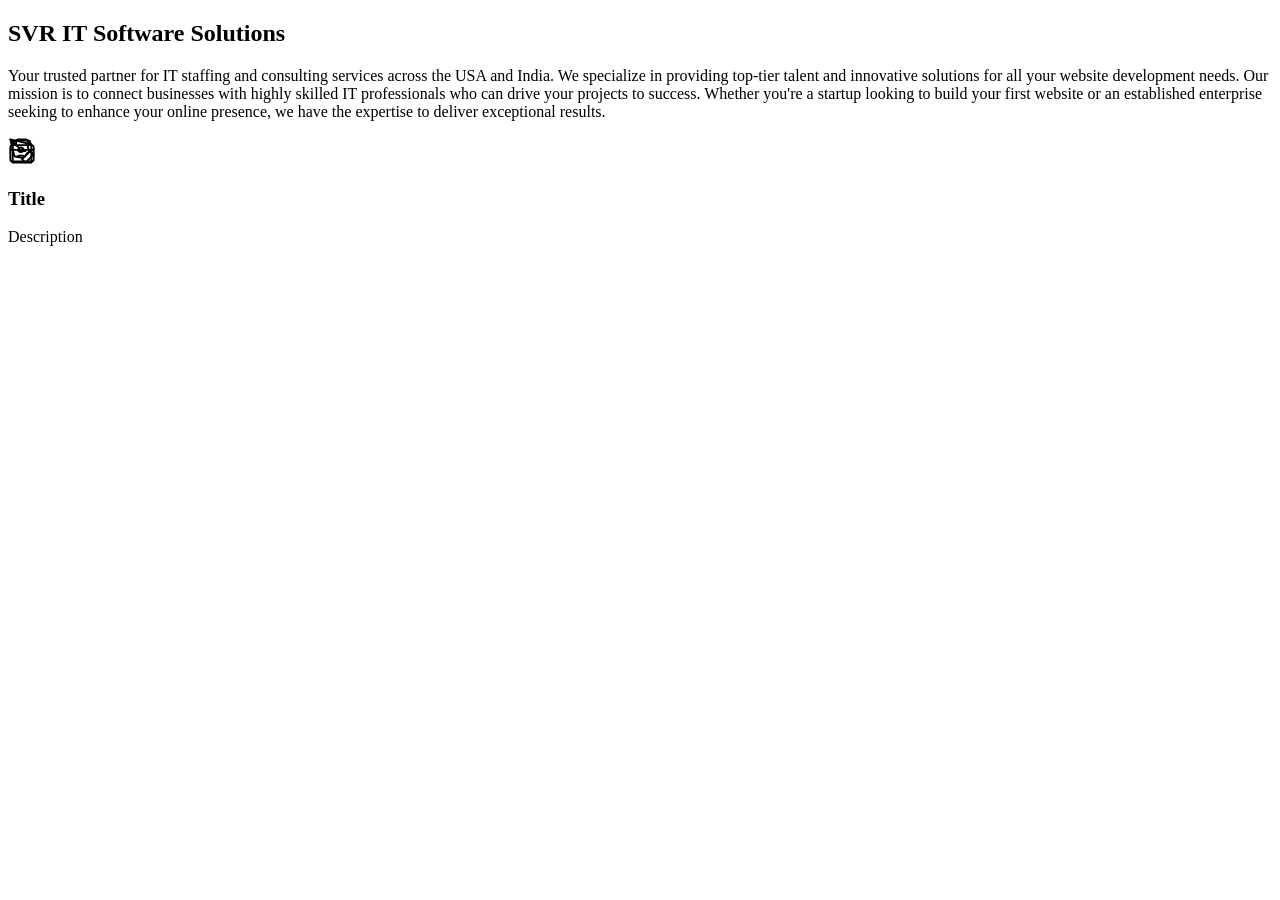
<file: java-project/target/classes/templates/fragments/about.html>
<!DOCTYPE html>
<html xmlns:th="http://www.thymeleaf.org">
<body>
<section th:fragment="about" id="about" class="about-section">
    <div class="container">
        <div class="section-header">
            <h2 class="section-title purple" th:text="${site.companyName}">SVR IT Software Solutions</h2>
            <p class="section-desc">
                Your trusted partner for IT staffing and consulting services across the USA and India. We specialize in providing top-tier talent and innovative solutions for all your website development needs. Our mission is to connect businesses with highly skilled IT professionals who can drive your projects to success. Whether you're a startup looking to build your first website or an established enterprise seeking to enhance your online presence, we have the expertise to deliver exceptional results.
            </p>
        </div>

        <div class="cards-grid">
            <div th:each="card : ${featureCards}"
                 th:class="${card.faded} ? 'feature-card faded' : 'feature-card'">
                <div class="feature-icon purple-icon">
                    <svg th:switch="${card.icon}" width="28" height="28" viewBox="0 0 24 24" fill="none" stroke="currentColor" stroke-width="1.6" stroke-linecap="round" stroke-linejoin="round">
                        <g th:case="'pen-tool'"><path d="M12 19l7-7 3 3-7 7-3-3z"/><path d="M18 13l-1.5-7.5L2 2l3.5 14.5L13 18l5-5z"/><path d="M2 2l7.586 7.586"/><circle cx="11" cy="11" r="2"/></g>
                        <g th:case="'clipboard'"><path d="M9 2h6a2 2 0 012 2v2h3v16H4V6h3V4a2 2 0 012-2z"/><path d="M9 12h6M9 16h4"/></g>
                        <g th:case="'wallet'"><path d="M20 7H4a2 2 0 00-2 2v10a2 2 0 002 2h16a2 2 0 002-2V9a2 2 0 00-2-2z"/><path d="M16 14h.01M2 11h20M5 7V5a2 2 0 012-2h10a2 2 0 012 2v2"/></g>
                    </svg>
                </div>
                <h3 class="card-title purple" th:text="${card.title}">Title</h3>
                <p class="card-desc" th:text="${card.description}">Description</p>
            </div>
        </div>
    </div>
</section>
</body>
</html>
</file>
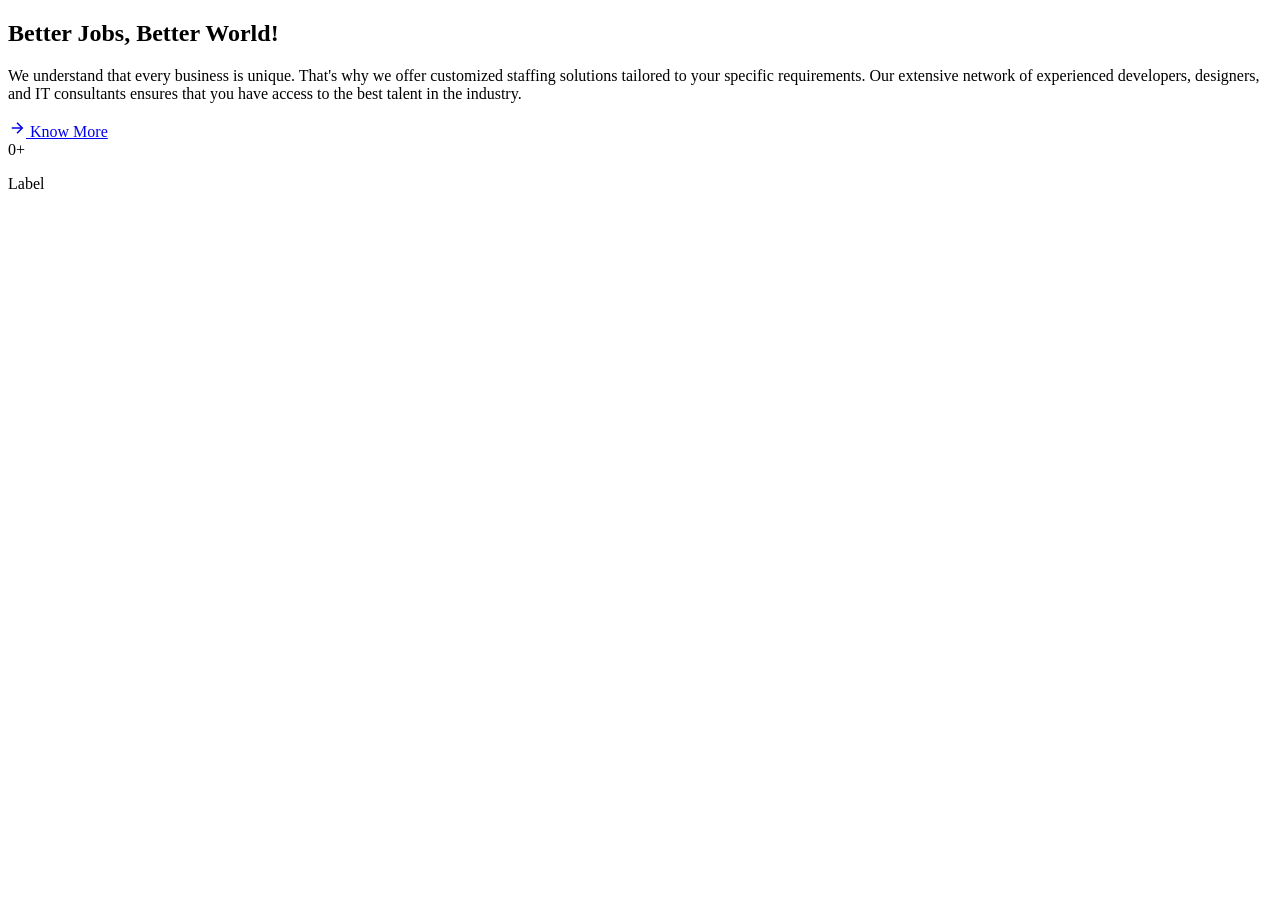
<file: java-project/target/classes/templates/fragments/better-world.html>
<!DOCTYPE html>
<html xmlns:th="http://www.thymeleaf.org">
<body>
<section th:fragment="betterWorld" class="better-world">
    <div class="container better-grid">
        <div>
            <h2 class="section-title white left">Better Jobs, Better World!</h2>
            <p class="desc-light">
                We understand that every business is unique. That's why we offer customized staffing solutions tailored to your specific requirements. Our extensive network of experienced developers, designers, and IT consultants ensures that you have access to the best talent in the industry.
            </p>
            <a href="#about" class="know-more">
                <svg width="18" height="18" viewBox="0 0 24 24" fill="none" stroke="currentColor" stroke-width="2"><line x1="5" y1="12" x2="19" y2="12"/><polyline points="12 5 19 12 12 19"/></svg>
                <span class="underline-text">Know More</span>
            </a>
        </div>
        <div class="stat-grid">
            <div th:each="stat : ${worldStats}" class="stat-box">
                <span class="stat-value counter" th:attr="data-target=${stat.value}" th:text="${stat.value}">0+</span>
                <p class="stat-label" th:text="${stat.label}">Label</p>
            </div>
        </div>
    </div>
</section>
</body>
</html>
</file>
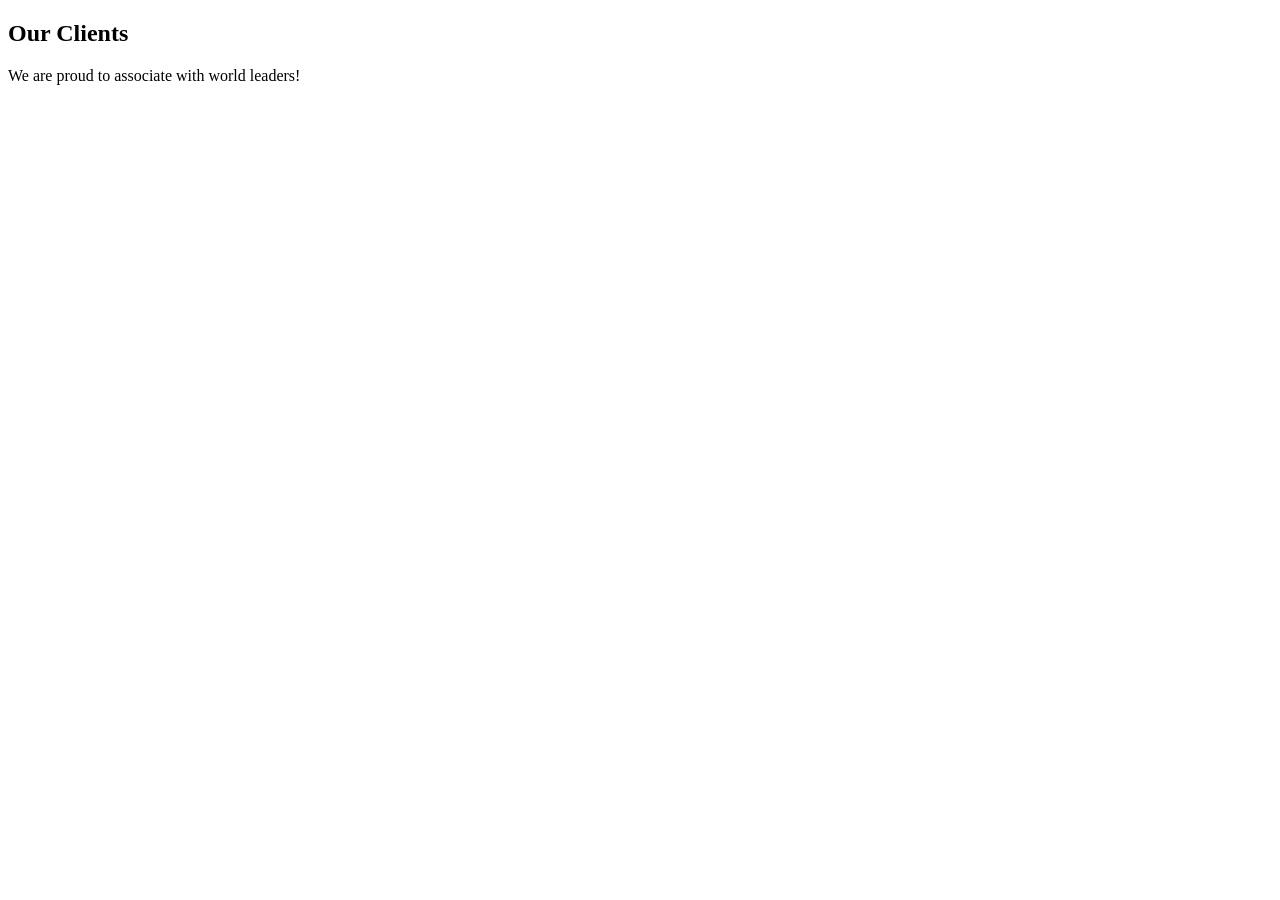
<file: java-project/target/classes/templates/fragments/clients.html>
<!DOCTYPE html>
<html xmlns:th="http://www.thymeleaf.org">
<body>
<section th:fragment="clients" class="clients-section">
    <div class="container">
        <div class="section-header">
            <h2 class="section-title purple">Our Clients</h2>
            <p class="section-desc">We are proud to associate with world leaders!</p>
        </div>
        <div class="marquee">
            <div class="marquee-track">
                <div th:each="logo : ${clientLogos}" class="client-logo">
                    <img th:src="${logo.url}" th:alt="${logo.name}"/>
                </div>
                <div th:each="logo : ${clientLogos}" class="client-logo">
                    <img th:src="${logo.url}" th:alt="${logo.name}"/>
                </div>
            </div>
        </div>
    </div>
</section>
</body>
</html>
</file>
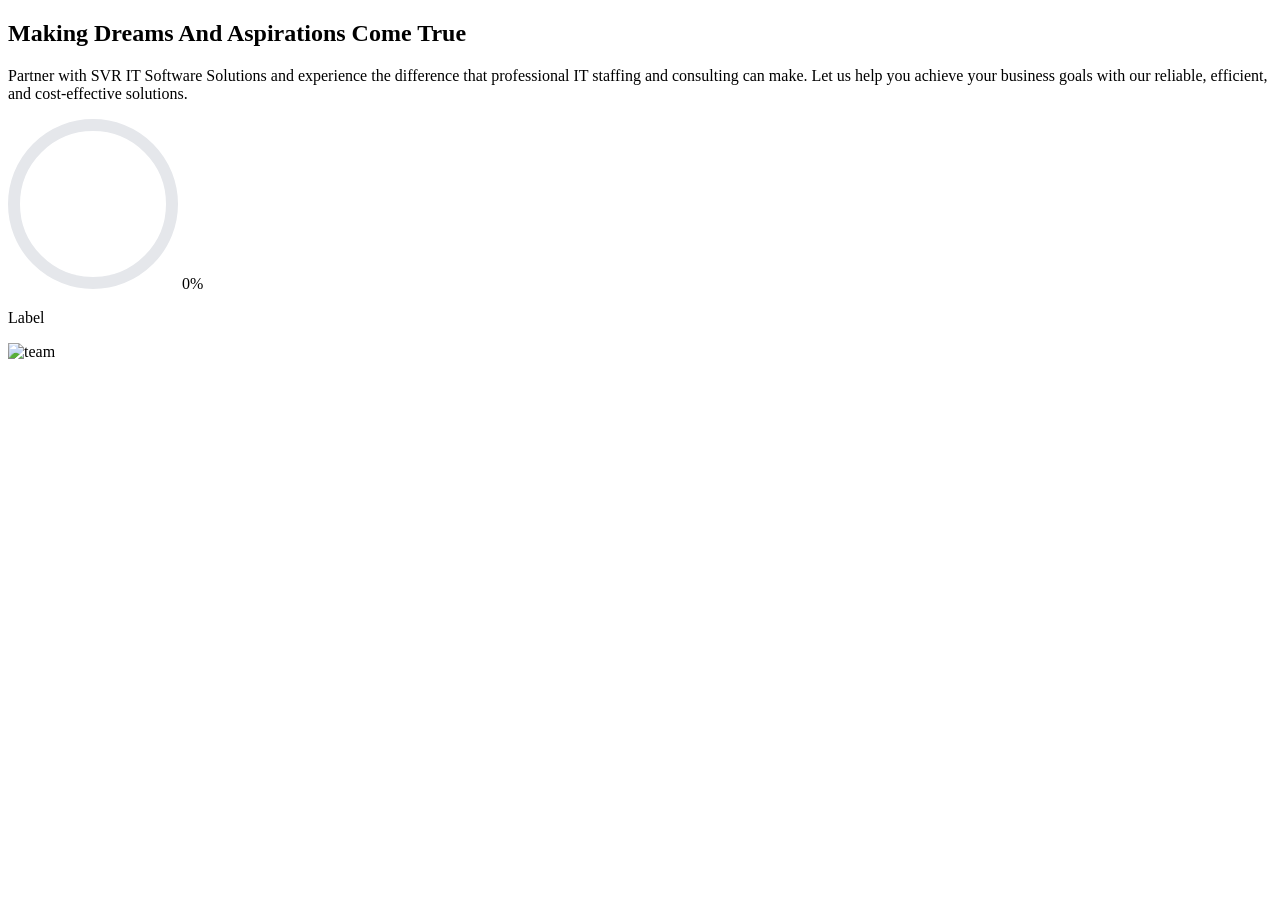
<file: java-project/target/classes/templates/fragments/dreams.html>
<!DOCTYPE html>
<html xmlns:th="http://www.thymeleaf.org">
<body>
<section th:fragment="dreams" class="dreams-section">
    <div class="container">
        <div class="section-header">
            <h2 class="section-title purple">Making Dreams And Aspirations Come True</h2>
            <p class="section-desc">
                Partner with SVR IT Software Solutions and experience the difference that professional IT staffing and consulting can make. Let us help you achieve your business goals with our reliable, efficient, and cost-effective solutions.
            </p>
        </div>

        <div class="dreams-grid">
            <div class="progress-wrap">
                <div th:each="stat : ${dreamStats}" class="progress-item">
                    <div class="progress-circle" th:attr="data-value=${stat.value}">
                        <svg width="170" height="170">
                            <circle cx="85" cy="85" r="79" stroke="#e5e7eb" stroke-width="12" fill="none"/>
                            <circle class="progress-ring" cx="85" cy="85" r="79" stroke="#00b4f0" stroke-width="12" fill="none"
                                    stroke-linecap="round" stroke-dasharray="496.37" stroke-dashoffset="496.37"/>
                        </svg>
                        <span class="progress-value">0%</span>
                    </div>
                    <p class="progress-label" th:text="${stat.label}">Label</p>
                </div>
            </div>
            <div class="dream-images">
                <img th:each="img, iter : ${dreamImages}" th:src="${img}" alt="team"
                     th:class="${iter.index == 1} ? 'dream-img offset' : 'dream-img'"/>
            </div>
        </div>
    </div>
</section>
</body>
</html>
</file>
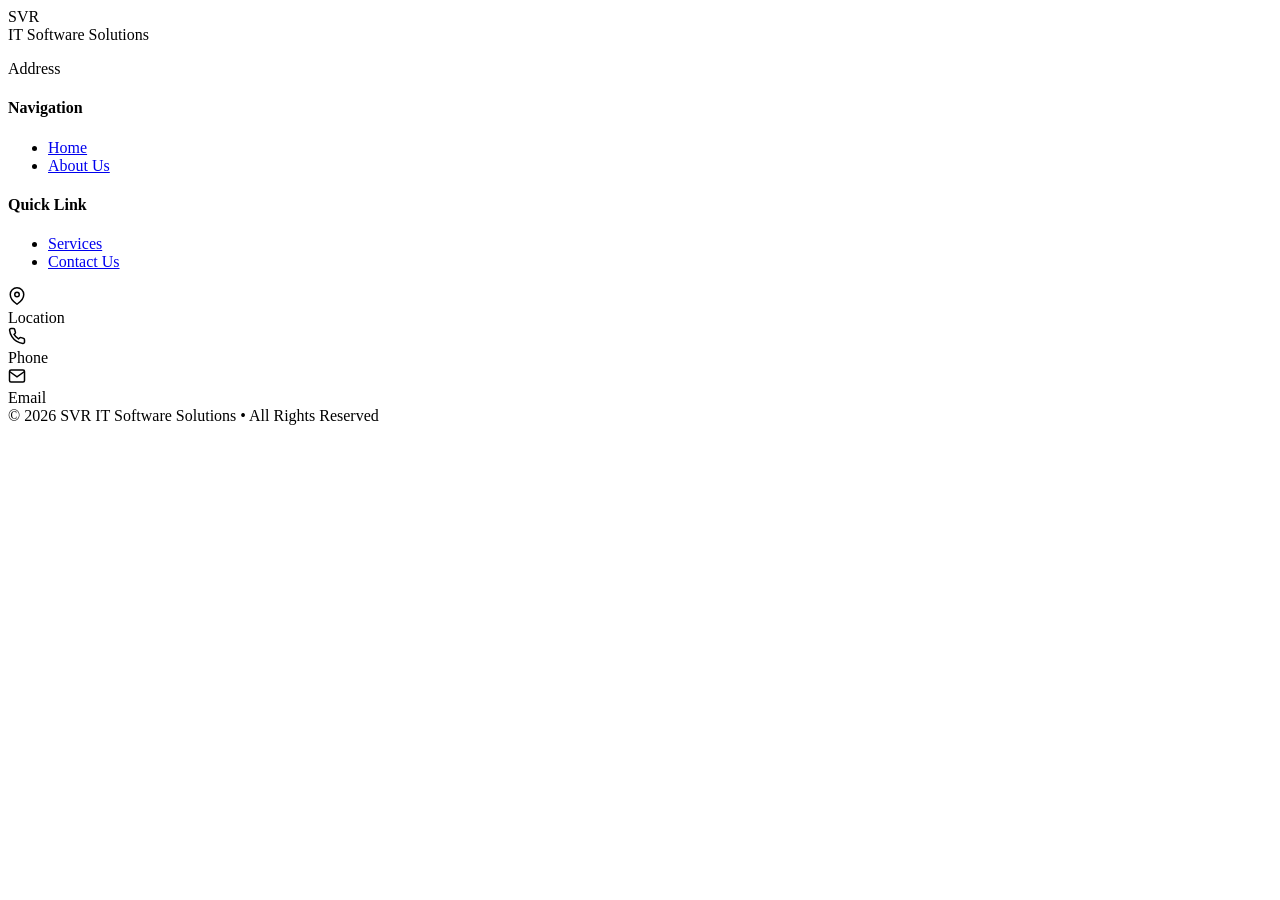
<file: java-project/target/classes/templates/fragments/footer.html>
<!DOCTYPE html>
<html xmlns:th="http://www.thymeleaf.org">
<body>
<footer th:fragment="footer" id="contact" class="site-footer">
    <div class="container">
        <div class="footer-grid">
            <div>
                <div class="logo">
                    <div class="logo-box transparent"><span th:text="${site.logoPrimary}">SVR</span></div>
                    <span class="logo-text" th:text="${site.logoSecondary}">IT Software Solutions</span>
                </div>
                <p class="footer-address" th:text="${site.address}">Address</p>
            </div>
            <div>
                <h4 class="footer-heading">Navigation</h4>
                <ul>
                    <li><a href="#home">Home</a></li>
                    <li><a href="#about">About Us</a></li>
                </ul>
            </div>
            <div>
                <h4 class="footer-heading">Quick Link</h4>
                <ul>
                    <li><a href="#services">Services</a></li>
                    <li><a href="#contact">Contact Us</a></li>
                </ul>
            </div>
        </div>

        <div class="footer-contact">
            <div class="contact-item">
                <div class="contact-icon">
                    <svg width="18" height="18" viewBox="0 0 24 24" fill="none" stroke="currentColor" stroke-width="2"><path d="M21 10c0 7-9 13-9 13s-9-6-9-13a9 9 0 0118 0z"/><circle cx="12" cy="10" r="3"/></svg>
                </div>
                <span th:text="${site.location}">Location</span>
            </div>
            <div class="contact-item">
                <div class="contact-icon">
                    <svg width="18" height="18" viewBox="0 0 24 24" fill="none" stroke="currentColor" stroke-width="2"><path d="M22 16.92v3a2 2 0 01-2.18 2 19.79 19.79 0 01-8.63-3.07 19.5 19.5 0 01-6-6 19.79 19.79 0 01-3.07-8.67A2 2 0 014.11 2h3a2 2 0 012 1.72 12.84 12.84 0 00.7 2.81 2 2 0 01-.45 2.11L8.09 9.91a16 16 0 006 6l1.27-1.27a2 2 0 012.11-.45 12.84 12.84 0 002.81.7A2 2 0 0122 16.92z"/></svg>
                </div>
                <span th:text="${site.phone}">Phone</span>
            </div>
            <div class="contact-item">
                <div class="contact-icon">
                    <svg width="18" height="18" viewBox="0 0 24 24" fill="none" stroke="currentColor" stroke-width="2"><path d="M4 4h16c1.1 0 2 .9 2 2v12c0 1.1-.9 2-2 2H4c-1.1 0-2-.9-2-2V6c0-1.1.9-2 2-2z"/><polyline points="22,6 12,13 2,6"/></svg>
                </div>
                <span th:text="${site.email}">Email</span>
            </div>
        </div>

        <div class="copyright">
            &copy; <span th:text="${year}">2026</span> SVR IT Software Solutions &bull; All Rights Reserved
        </div>
    </div>
</footer>
</body>
</html>
</file>
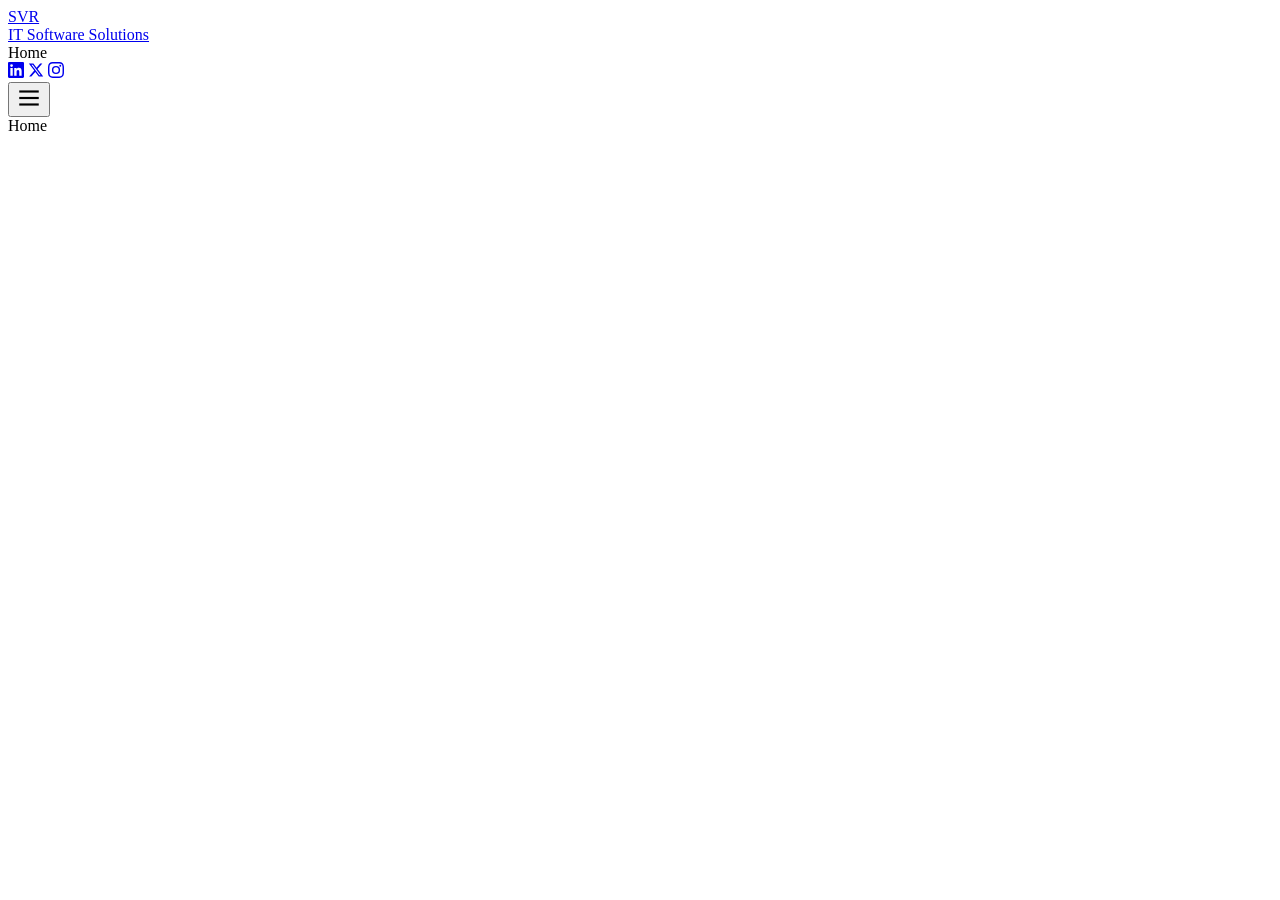
<file: java-project/target/classes/templates/fragments/header.html>
<!DOCTYPE html>
<html xmlns:th="http://www.thymeleaf.org">
<body>
<header th:fragment="header" class="site-header" id="site-header">
    <div class="container header-inner">
        <a href="#home" class="logo">
            <div class="logo-box"><span th:text="${site.logoPrimary}">SVR</span></div>
            <span class="logo-text" th:text="${site.logoSecondary}">IT Software Solutions</span>
        </a>

        <nav class="main-nav">
            <a th:each="link : ${navLinks}" th:href="${link.href}" th:text="${link.label}">Home</a>
        </nav>

        <div class="social-icons">
            <a href="#" aria-label="LinkedIn"><svg width="16" height="16" viewBox="0 0 24 24" fill="currentColor"><path d="M20.447 20.452h-3.554v-5.569c0-1.328-.027-3.037-1.852-3.037-1.853 0-2.136 1.445-2.136 2.939v5.667H9.351V9h3.414v1.561h.046c.477-.9 1.637-1.852 3.37-1.852 3.601 0 4.267 2.37 4.267 5.455v6.288zM5.337 7.433a2.062 2.062 0 01-2.063-2.065 2.063 2.063 0 112.063 2.065zm1.782 13.019H3.555V9h3.564v11.452zM22.225 0H1.771C.792 0 0 .774 0 1.729v20.542C0 23.227.792 24 1.771 24h20.451C23.2 24 24 23.227 24 22.271V1.729C24 .774 23.2 0 22.222 0h.003z"/></svg></a>
            <a href="#" aria-label="Twitter"><svg width="16" height="16" viewBox="0 0 24 24" fill="currentColor"><path d="M18.244 2.25h3.308l-7.227 8.26 8.502 11.24H16.17l-5.214-6.817L4.99 21.75H1.68l7.73-8.835L1.254 2.25H8.08l4.713 6.231zm-1.161 17.52h1.833L7.084 4.126H5.117z"/></svg></a>
            <a href="#" aria-label="Instagram"><svg width="16" height="16" viewBox="0 0 24 24" fill="currentColor"><path d="M12 2.163c3.204 0 3.584.012 4.85.07 3.252.148 4.771 1.691 4.919 4.919.058 1.265.069 1.645.069 4.849 0 3.205-.012 3.584-.069 4.849-.149 3.225-1.664 4.771-4.919 4.919-1.266.058-1.644.07-4.85.07-3.204 0-3.584-.012-4.849-.07-3.26-.149-4.771-1.699-4.919-4.92-.058-1.265-.07-1.644-.07-4.849 0-3.204.013-3.583.07-4.849.149-3.227 1.664-4.771 4.919-4.919 1.266-.057 1.645-.069 4.849-.069zM12 0C8.741 0 8.333.014 7.053.072 2.695.272.273 2.69.073 7.052.014 8.333 0 8.741 0 12c0 3.259.014 3.668.072 4.948.2 4.358 2.618 6.78 6.98 6.98C8.333 23.986 8.741 24 12 24c3.259 0 3.668-.014 4.948-.072 4.354-.2 6.782-2.618 6.979-6.98.059-1.28.073-1.689.073-4.948 0-3.259-.014-3.667-.072-4.947-.196-4.354-2.617-6.78-6.979-6.98C15.668.014 15.259 0 12 0zm0 5.838a6.162 6.162 0 100 12.324 6.162 6.162 0 000-12.324zM12 16a4 4 0 110-8 4 4 0 010 8zm6.406-11.845a1.44 1.44 0 100 2.881 1.44 1.44 0 000-2.881z"/></svg></a>
        </div>

        <button class="mobile-toggle" id="mobileToggle" aria-label="Toggle menu">
            <svg width="26" height="26" viewBox="0 0 24 24" fill="none" stroke="currentColor" stroke-width="2"><line x1="3" y1="6" x2="21" y2="6"/><line x1="3" y1="12" x2="21" y2="12"/><line x1="3" y1="18" x2="21" y2="18"/></svg>
        </button>
    </div>

    <div class="mobile-menu" id="mobileMenu">
        <a th:each="link : ${navLinks}" th:href="${link.href}" th:text="${link.label}">Home</a>
    </div>
</header>
</body>
</html>
</file>
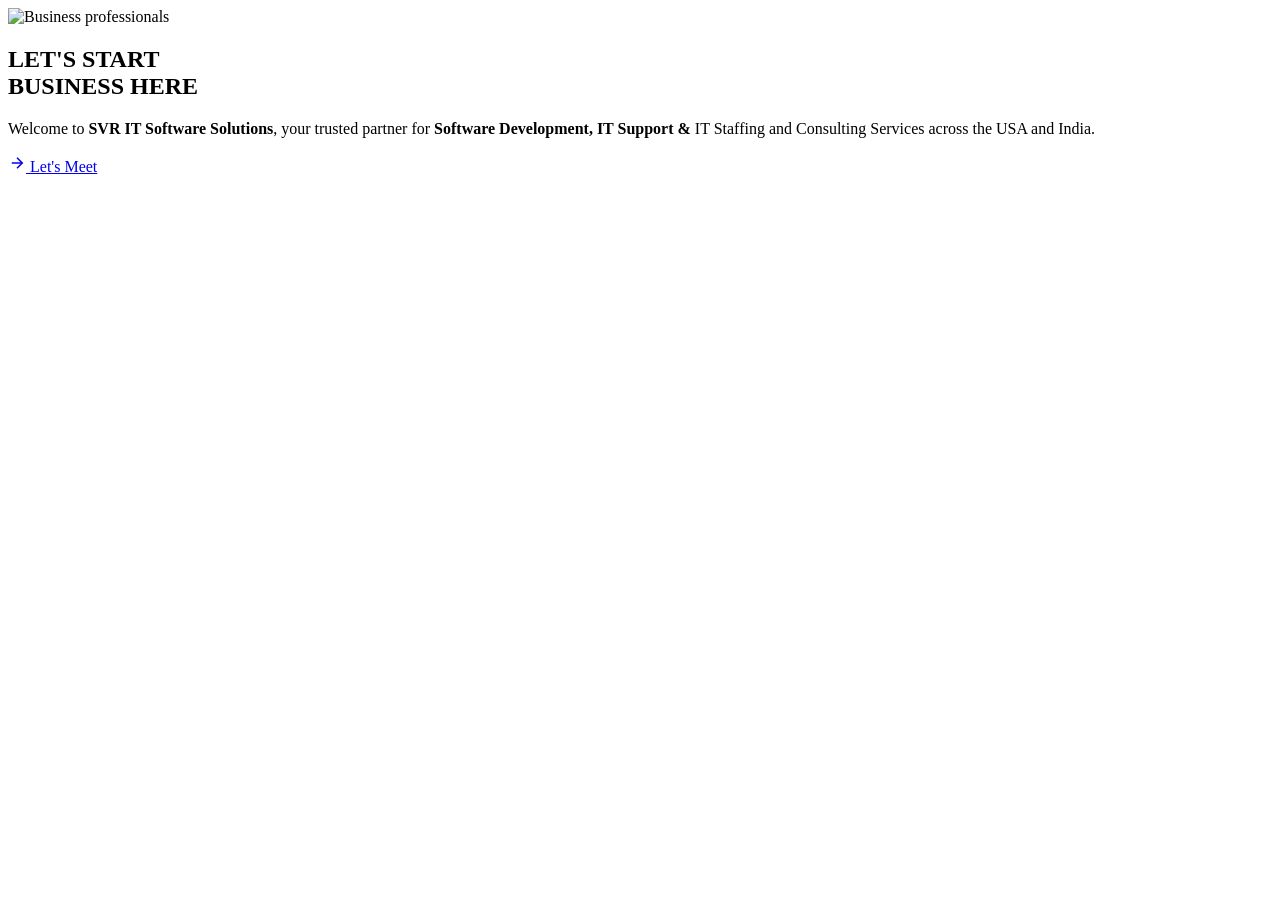
<file: java-project/target/classes/templates/fragments/hero.html>
<!DOCTYPE html>
<html xmlns:th="http://www.thymeleaf.org">
<body>
<section th:fragment="hero" id="home" class="hero">
    <div class="container hero-grid">
        <div class="hero-image-wrap">
            <img th:src="${heroImage}" alt="Business professionals"/>
        </div>
        <div class="hero-content">
            <h1 class="hero-title">LET'S START<br/>BUSINESS HERE</h1>
            <div class="hero-divider">
                <span class="dot"></span><span class="dot"></span><span class="dot"></span>
                <span class="line"></span>
            </div>
            <p class="hero-desc">
                Welcome to <strong>SVR IT Software Solutions</strong>, your trusted partner for
                <strong>Software Development, IT Support &amp;</strong> IT Staffing and Consulting Services across the USA and India.
            </p>
            <a href="#contact" class="btn btn-cyan">
                <svg width="18" height="18" viewBox="0 0 24 24" fill="none" stroke="currentColor" stroke-width="2"><line x1="5" y1="12" x2="19" y2="12"/><polyline points="12 5 19 12 12 19"/></svg>
                <span class="underline-text">Let's Meet</span>
            </a>
        </div>
    </div>
</section>
</body>
</html>
</file>
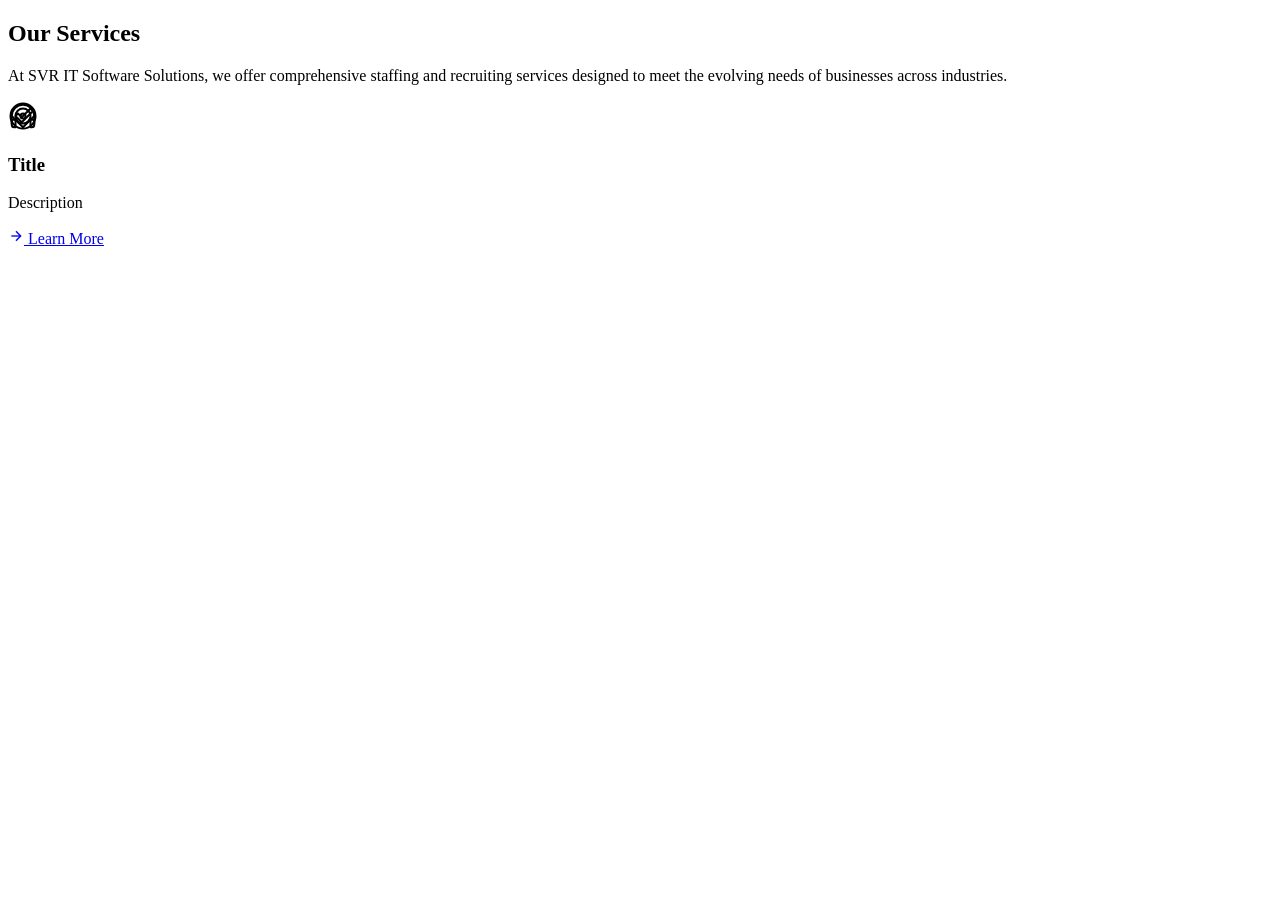
<file: java-project/target/classes/templates/fragments/services.html>
<!DOCTYPE html>
<html xmlns:th="http://www.thymeleaf.org">
<body>
<section th:fragment="services" id="services" class="services-section">
    <div class="container">
        <div class="section-header">
            <h2 class="section-title white">Our Services</h2>
            <p class="section-desc white">
                At SVR IT Software Solutions, we offer comprehensive staffing and recruiting services designed to meet the evolving needs of businesses across industries.
            </p>
        </div>

        <div class="cards-grid">
            <div th:each="card : ${serviceCards}"
                 th:class="${card.faded} ? 'service-card faded' : 'service-card'">
                <div class="feature-icon white-icon">
                    <svg th:switch="${card.icon}" width="30" height="30" viewBox="0 0 24 24" fill="none" stroke="currentColor" stroke-width="1.6" stroke-linecap="round" stroke-linejoin="round">
                        <g th:case="'target'"><circle cx="12" cy="12" r="10"/><circle cx="12" cy="12" r="6"/><circle cx="12" cy="12" r="2"/></g>
                        <g th:case="'handshake'"><path d="M11 17l-5-5 2-2 3 3 7-7 2 2-9 9z"/><path d="M3 12l9 9 9-9"/></g>
                        <g th:case="'headphones'"><path d="M3 18v-6a9 9 0 0118 0v6"/><path d="M21 19a2 2 0 01-2 2h-1v-6h3v4zM3 19a2 2 0 002 2h1v-6H3v4z"/></g>
                    </svg>
                </div>
                <h3 class="card-title white" th:text="${card.title}">Title</h3>
                <p class="card-desc white" th:text="${card.description}">Description</p>
                <a href="#" class="learn-more">
                    <svg width="16" height="16" viewBox="0 0 24 24" fill="none" stroke="currentColor" stroke-width="2"><line x1="5" y1="12" x2="19" y2="12"/><polyline points="12 5 19 12 12 19"/></svg>
                    Learn More
                </a>
            </div>
        </div>
    </div>
</section>
</body>
</html>
</file>
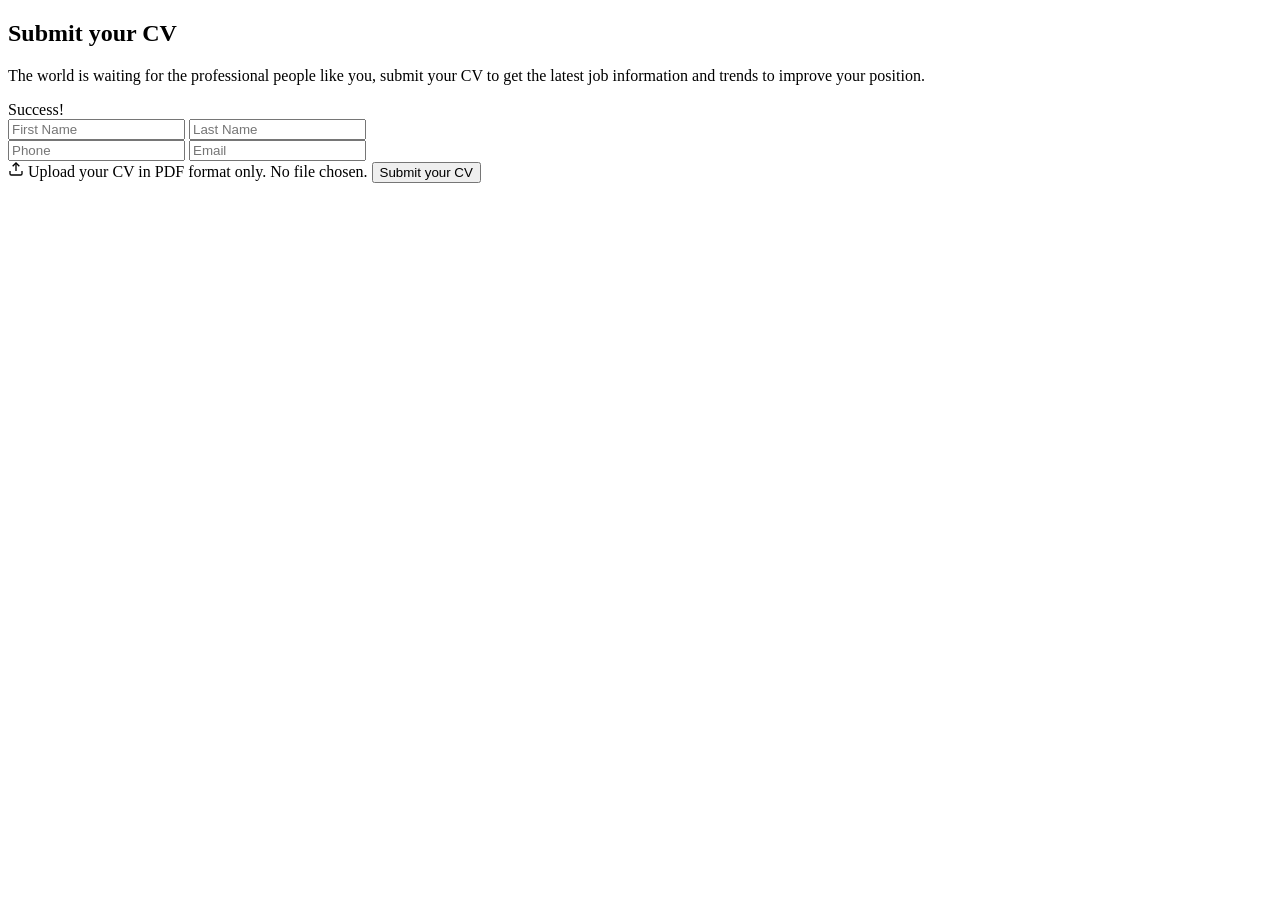
<file: java-project/target/classes/templates/fragments/submit-cv.html>
<!DOCTYPE html>
<html xmlns:th="http://www.thymeleaf.org">
<body>
<section th:fragment="submitCv" id="jobs" class="cv-section">
    <div class="container narrow">
        <div class="section-header">
            <h2 class="section-title purple">Submit your CV</h2>
            <p class="section-desc">
                The world is waiting for the professional people like you, submit your CV to get the latest job information and trends to improve your position.
            </p>
        </div>

        <div th:if="${message}" class="flash-message" th:text="${message}">Success!</div>

        <form th:action="@{/submit-cv}" method="post" enctype="application/x-www-form-urlencoded" class="cv-form" id="cvForm">
            <div class="form-row">
                <input type="text" name="firstName" placeholder="First Name" required/>
                <input type="text" name="lastName" placeholder="Last Name"/>
            </div>
            <div class="form-row">
                <input type="tel" name="phone" placeholder="Phone"/>
                <input type="email" name="email" placeholder="Email" required/>
            </div>
            <div class="form-footer">
                <label class="upload-btn">
                    <svg width="16" height="16" viewBox="0 0 24 24" fill="none" stroke="currentColor" stroke-width="2"><path d="M21 15v4a2 2 0 01-2 2H5a2 2 0 01-2-2v-4"/><polyline points="17 8 12 3 7 8"/><line x1="12" y1="3" x2="12" y2="15"/></svg>
                    Upload your CV in PDF format only.
                    <input type="file" accept="application/pdf" id="cvFile" name="cvFile" hidden/>
                </label>
                <span class="file-name" id="fileName">No file chosen.</span>
                <button type="submit" class="btn btn-cyan">Submit your CV</button>
            </div>
        </form>
    </div>
</section>
</body>
</html>
</file>
